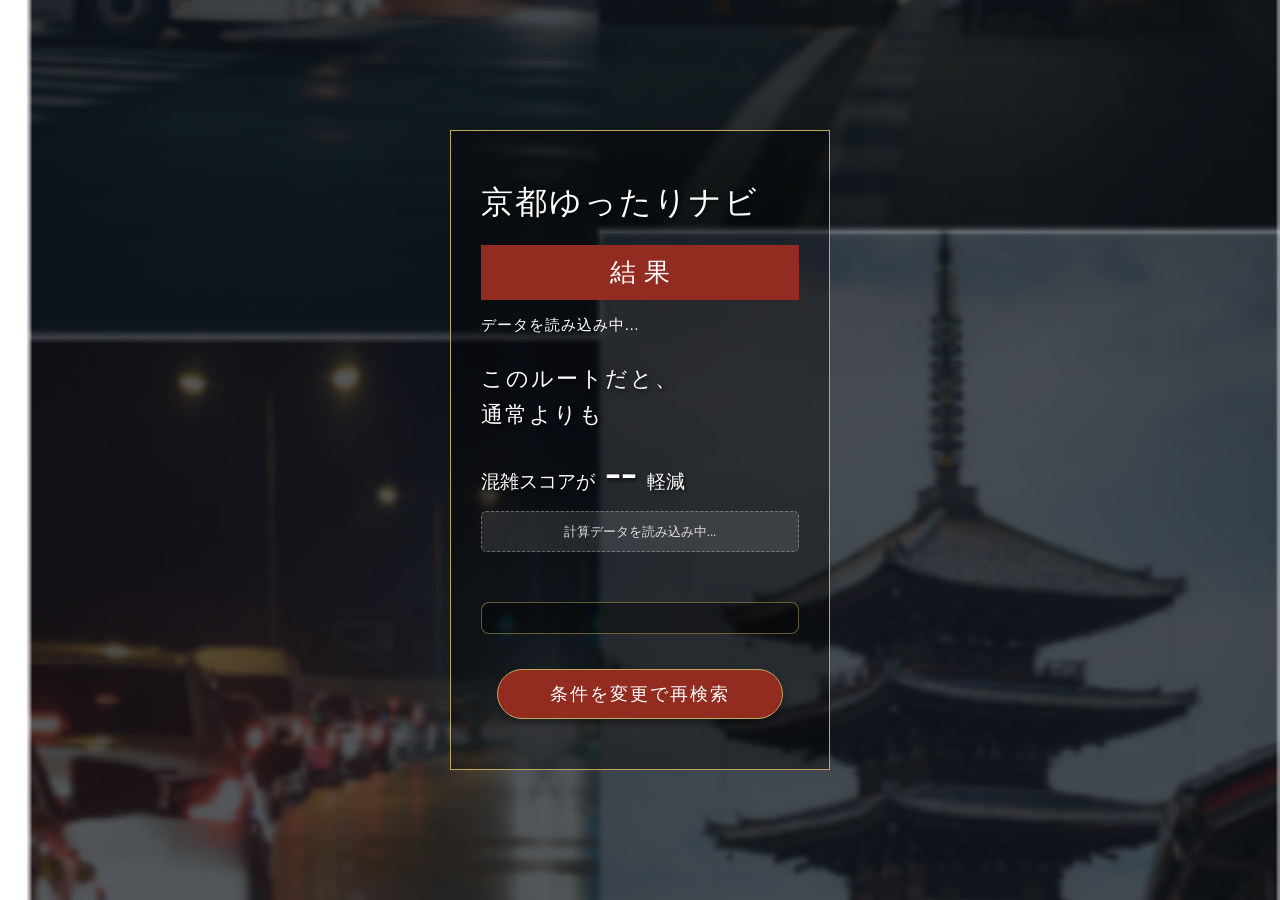
<file: ans_yuttarinavi.html>
<!DOCTYPE html>
<html lang="ja">
    <head>
        <meta charset="UTF-8">
        <meta name="viewport" content="width=device-width, initial-scale=1.0">
        <title>ゆったりナビ - 検索結果</title>
        <link rel="stylesheet" href="style/yuttarinavi.css">
        <link rel="stylesheet" href="style/ans_yuttarinavi.css">
    </head>
    <body>
        <div class="navi-wrapper">
            <div class="navi-container">
                <header class="navi-header result-header">
                    <h1>京都ゆったりナビ</h1>
                </header>
                <div class="result-title-box"><h2>結果</h2></div>
                <div class="result-conditions" id="display-conditions">データを読み込み中...</div>
                <div class="result-message">
                    <p>このルートだと、<br>通常よりも</p>
                    <div class="highlight-time" style="font-size: 1.2rem; margin-top: 15px;">
                        混雑スコアが <span class="circle-placeholder" id="total-diff" style="margin: 0 10px;">--</span> 軽減
                    </div>
                    <div id="score-details-area" class="score-details-box">
                        <span style="font-size: 0.8rem; color: #ddd;">計算データを読み込み中...</span>
                    </div>
                </div>
                <div class="route-output-area" id="route-output-area"></div>
                <div class="submit-wrapper">
                    <button type="button" class="btn-research" onclick="location.href='yuttarinavi.html'">条件を変更で再検索</button>
                </div>
            </div>
        </div>
        <script src="src/all_conditions_data.js"></script>
        <script src="src/app.js"></script>
    </body>
</html>
</file>
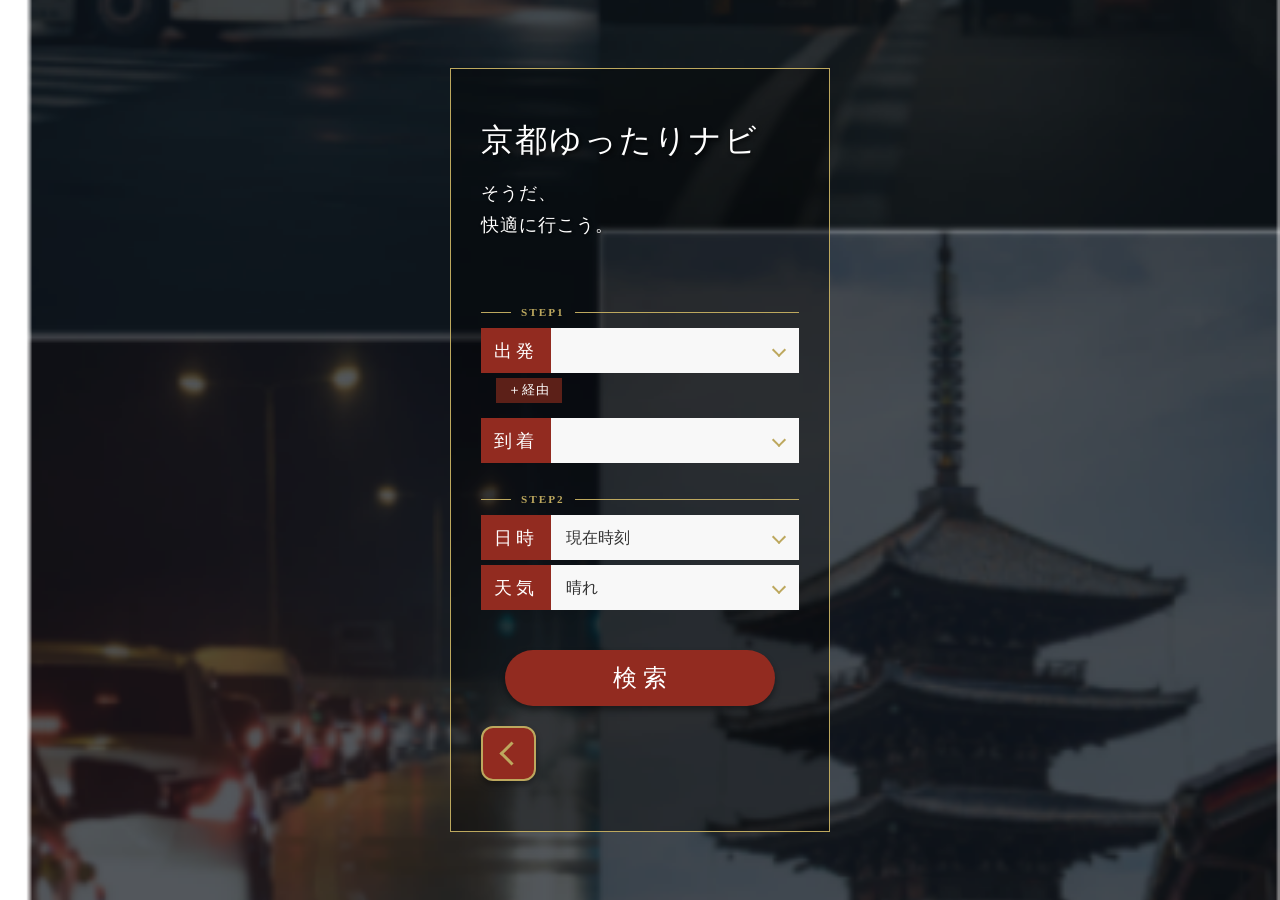
<file: yuttarinavi.html>
<!DOCTYPE html>
<html lang="ja">
    <head> <meta charset="UTF-8">
        <meta name="viewport" content="width=device-width, initial-scale=1.0">
        <title>ゆったりナビ</title>
        <link rel="stylesheet" href="style/yuttarinavi.css">
    </head>
    <body>
        <div class="navi-wrapper">
            <div class="navi-container">
                <header class="navi-header">
                    <h1>京都ゆったりナビ</h1>
                    <p class="subtitle">そうだ、<br>快適に行こう。</p>
                </header>

                <form class="navi-form" id="navi-form" action="ans_yuttarinavi.html" method="get" onsubmit="return validateForm()">
                    
                    <div class="section-divider"><span>STEP1</span></div>

                    <div class="form-group">
                        <label for="departure">出発</label>
                        <div class="select-wrapper">
                            <select id="departure" name="departure" class="location-select">
                                <option value=""></option>
                                <option value="京都駅">京都駅</option>
                                <option value="北野天満宮">北野天満宮</option>
                                <option value="哲学の道">哲学の道</option>
                                <option value="清水寺">清水寺</option>
                                <option value="錦市場">錦市場</option>
                                <option value="金閣寺">金閣寺</option>
                            </select>
                        </div>
                    </div>

                    <div class="via-wrapper">
                        <button type="button" class="btn-via" id="add-via-btn">＋経由</button>
                        <div id="via-container"></div>
                    </div>

                    <div class="form-group">
                        <label for="arrival">到着</label>
                        <div class="select-wrapper">
                            <select id="arrival" name="arrival" class="location-select">
                                <option value=""></option>
                                <option value="京都駅">京都駅</option>
                                <option value="北野天満宮">北野天満宮</option>
                                <option value="哲学の道">哲学の道</option>
                                <option value="清水寺">清水寺</option>
                                <option value="錦市場">錦市場</option>
                                <option value="金閣寺">金閣寺</option>
                            </select>
                        </div>
                    </div>

                    <div class="section-divider"><span>STEP2</span></div>

                    <div class="form-group">
                        <label for="datetime-mode">日時</label>
                        <div class="select-wrapper">
                            <select id="datetime-mode" name="datetime_mode">
                                <option value="now">現在時刻</option>
                                <option value="custom">詳細入力</option>
                            </select>
                        </div>
                    </div>
                    
                    <div id="custom-datetime-container" style="display: none; padding: 0 5%; margin-bottom: 15px;">
                        <input type="datetime-local" id="custom-datetime" name="custom_datetime" style="width: 100%; padding: 10px; font-size: 16px; box-sizing: border-box; border: 1px solid #ccc; border-radius: 4px; background-color: #fff;">
                    </div>

                    <div class="form-group">
                        <label for="weather">天気</label>
                        <div class="select-wrapper">
                            <select id="weather" name="weather">
                                <option value="晴れ">晴れ</option>
                                <option value="雨">雨</option>
                                <option value="大雨">大雨</option>
                            </select>
                        </div>
                    </div>

                    <div class="submit-wrapper">
                        <button type="submit" class="btn-submit" id="search-btn">検索</button>
                    </div>

                </form>

                <div class="back-btn-wrapper" style="margin-top: 20px;">
                    <a href="index.html" class="btn-back">
                        <span class="chevron-left"></span>
                    </a>
                </div>
            </div>
        </div>

        <script src="src/app.js"></script>
        <script>
            // 選択肢の重複防止や現在時刻取得の処理
            document.addEventListener('DOMContentLoaded', function() {
                const addViaBtn = document.getElementById('add-via-btn');
                const viaContainer = document.getElementById('via-container');
                
                // ここも新しい観光地名に修正
                const optionsHTML = `
                    <option value=""></option>
                    <option value="京都駅">京都駅</option>
                    <option value="北野天満宮">北野天満宮</option>
                    <option value="哲学の道">哲学の道</option>
                    <option value="清水寺">清水寺</option>
                    <option value="錦市場">錦市場</option>
                    <option value="金閣寺">金閣寺</option>
                `;

                addViaBtn.addEventListener('click', function() {
                    const div = document.createElement('div');
                    div.className = 'form-group';
                    div.style.marginTop = '10px';
                    
                    div.innerHTML = `
                        <label>経由</label>
                        <div class="select-wrapper">
                            <select name="via[]" class="location-select">
                                ${optionsHTML}
                            </select>
                        </div>
                    `;
                    
                    viaContainer.appendChild(div);
                    const newSelect = div.querySelector('select');
                    newSelect.addEventListener('change', updateOptions);
                    updateOptions();
                });

                function updateOptions() {
                    const selects = document.querySelectorAll('.location-select');
                    const selectedValues = Array.from(selects).map(s => s.value).filter(v => v !== ""); 
                    selects.forEach(select => {
                        const options = select.querySelectorAll('option');
                        options.forEach(option => {
                            if (option.value !== "") {
                                if (option.value !== select.value && selectedValues.includes(option.value)) {
                                    option.disabled = true;
                                } else {
                                    option.disabled = false;
                                }
                            }
                        });
                    });
                }

                const initialSelects = document.querySelectorAll('.location-select');
                initialSelects.forEach(select => {
                    select.addEventListener('change', updateOptions);
                });

                const datetimeMode = document.getElementById('datetime-mode');
                const customDatetimeContainer = document.getElementById('custom-datetime-container');
                const customDatetimeInput = document.getElementById('custom-datetime');

                function setCurrentTimeToInput() {
                    const now = new Date();
                    const year = now.getFullYear();
                    const month = String(now.getMonth() + 1).padStart(2, '0');
                    const day = String(now.getDate()).padStart(2, '0');
                    const hours = String(now.getHours()).padStart(2, '0');
                    const minutes = String(now.getMinutes()).padStart(2, '0');
                    customDatetimeInput.value = `${year}-${month}-${day}T${hours}:${minutes}`;
                }

                setCurrentTimeToInput();

                datetimeMode.addEventListener('change', function() {
                    if (this.value === 'custom') {
                        customDatetimeContainer.style.display = 'block';
                    } else {
                        customDatetimeContainer.style.display = 'none';
                        setCurrentTimeToInput();
                    }
                });
            });

            // 未入力チェック処理（新しい入力項目に対応）
            function validateForm() {
                const departure = document.getElementById("departure").value;
                const arrival = document.getElementById("arrival").value;
                const weather = document.getElementById("weather").value;
                const datetimeMode = document.getElementById("datetime-mode").value;

                // 出発・到着・天気が空の場合はブロック
                if (departure === "" || arrival === "" || weather === "") {
                    alert("出発・到着・天気を選択してください。");
                    return false;
                }

                // 日時が「詳細入力」になっている場合、日時が空ならブロック
                if (datetimeMode === "custom") {
                    const customDatetime = document.getElementById("custom-datetime").value;
                    if (customDatetime === "") {
                        alert("詳細な日時を入力してください。");
                        return false;
                    }
                }

                return true;
            }
        </script>
    </body>
</html>
</file>
<file: style/yuttarinavi.css>
/*body {
    background-image: url(../assets/img/ynavi背景.png);
}*/

@charset "UTF-8";

/* =======================================
   基本設定
======================================= */
body {
    margin: 0;
    padding: 0;
    font-family: "Yu Mincho", "游明朝", "MS Mincho", serif;
    background-image: url(../assets/img/ynavi背景.png);
    background-size: cover;
    background-position: center;
    background-attachment: fixed;
    color: #ffffff;
    /* 中央配置*/
    display: flex;
    justify-content: center;
    align-items: center;
    min-height: 100vh;
}

/* 画面全体の幅調整 */
.navi-wrapper {
    width: 100%;
    max-width: 420px;
    padding: 20px;
    box-sizing: border-box;
}

/* 金枠コンテナ*/
.navi-container {
    border: 1px solid #bda85e; 
    padding: 50px 30px;
    background-color: rgba(0, 0, 0, 0.4); 
    box-sizing: border-box;
}

/* 見出し・テキスト*/
.navi-header {
    margin-bottom: 40px;
}

.navi-header h1 {
    font-size: 2rem;
    margin: 0 0 15px 0;
    font-weight: normal;
    letter-spacing: 2px;
    text-shadow: 2px 2px 4px rgba(0,0,0,0.8);
}

.navi-header .subtitle {
    font-size: 1.1rem;
    line-height: 1.8;
    margin: 0;
    letter-spacing: 1px;
    text-shadow: 1px 1px 3px rgba(0,0,0,0.8);
}

/*フォームの区切り線（STEP1/STEP2）*/
.navi-form {
    display: flex;
    flex-direction: column;
}

.section-divider {
    display: flex;
    align-items: center;
    color: #bda85e; 
    font-size: 0.7rem;
    font-weight: bold;
    letter-spacing: 2px;
    margin: 25px 0 10px 0;
}

/* 左側の短い線 */
.section-divider::before {
    content: "";
    width: 30px;
    border-top: 1px solid #bda85e;
    margin-right: 10px;
}

/* 右側の長い線 */
.section-divider::after {
    content: "";
    flex-grow: 1; 
    border-top: 1px solid #bda85e;
    margin-left: 10px;
}

/* 入力項目（出発・到着など）*/
.form-group {
    display: flex;
    height: 45px;
    margin-bottom: 5px;
}

/* 左側のえんじ色ラベル */
.form-group label {
    background-color: #922b20; 
    color: #ffffff;
    width: 70px;
    display: flex;
    justify-content: center;
    align-items: center;
    font-size: 1.1rem;
    letter-spacing: 4px;
    flex-shrink: 0;
}

/* 右側のプルダウン部分 */
.select-wrapper {
    flex-grow: 1;
    position: relative;
}

/* プルダウン本体 */
.select-wrapper select {
    width: 100%;
    height: 100%;
    background-color: #f8f8f8;
    border: none;
    padding: 0 30px 0 15px;
    font-family: inherit;
    font-size: 1rem;
    color: #333;
    /* デフォルトの矢印を消す */
    appearance: none; 
    -webkit-appearance: none;
    cursor: pointer;
    box-sizing: border-box;
}

.select-wrapper select:focus {
    outline: 2px solid #bda85e;
}

/* 金色のくの字 */
.select-wrapper::after {
    content: "";
    position: absolute;
    right: 15px;
    top: 50%;
    transform: translateY(-60%) rotate(45deg);
    width: 8px;
    height: 8px;
    border-right: 2px solid #bda85e;
    border-bottom: 2px solid #bda85e;
    pointer-events: none; /* クリックを邪魔しないよう*/
}

/* ボタン類*/

/* ＋経由 ボタン */
.via-wrapper {
    margin-bottom: 15px;
    padding-left: 15px; 
}

.btn-via {
    background-color: #5c2018; 
    color: #ffffff;
    border: none;
    padding: 4px 12px;
    font-size: 0.8rem;
    font-family: inherit;
    cursor: pointer;
    letter-spacing: 1px;
}

/* 検索 ボタン */
.submit-wrapper {
    margin-top: 35px;
    display: flex;
    justify-content: center;
}

.btn-submit {
    background-color: #922b20; 
    color: #ffffff;
    border: none;
    border-radius: 30px; 
    padding: 12px 40px;
    font-size: 1.5rem;
    font-family: inherit;
    letter-spacing: 6px;
    text-indent: 6px; /* letter-spacingのズレを補正 */
    cursor: pointer;
    width: 85%;
    box-shadow: 0 4px 6px rgba(0, 0, 0, 0.4);
    transition: 0.3s;
}

.btn-submit:hover {
    background-color: #a63326;
    transform: translateY(-2px);
}





/* =======================================
   検索結果画面用 追加スタイル
======================================= */
/* 見出しの余白調整 */
.navi-header.result-header {
    margin-bottom: 20px;
}

/* 結果（赤い帯） */
.result-title-box {
    background-color: #922b20; /* えんじ色 */
    text-align: center;
    padding: 10px 0;
    margin-bottom: 15px;
}

.result-title-box h2 {
    margin: 0;
    color: #ffffff;
    font-size: 1.6rem;
    letter-spacing: 8px;
    font-weight: normal;
    text-indent: 8px; /* letter-spacingのズレ補正 */
}

/* 検索条件テキスト（〇月〇日...） */
.result-conditions {
    margin-bottom: 25px;
    font-size: 0.95rem;
    letter-spacing: 1px;
}

/* 読み取り専用の入力ボックス風装飾 */
.route-display {
    margin-bottom: 40px;
}

.form-group.read-only .input-display {
    flex-grow: 1;
    background-color: #f8f8f8;
    height: 100%;
    border: 1px solid rgba(189, 168, 94, 0.5); 
    box-sizing: border-box;
}

/* 快適になる時間（メッセージ部分） */
.result-message {
    margin-bottom: 50px;
}

.result-message p {
    margin: 0 0 5px 0;
    font-size: 1.4rem;
    line-height: 1.6;
    letter-spacing: 2px;
    text-shadow: 2px 2px 4px rgba(0, 0, 0, 0.8);
}

.highlight-time {
    display: flex;
    align-items: baseline; 
    margin-top: 10px;
    text-shadow: 2px 2px 4px rgba(0, 0, 0, 0.8);
}

.circle-placeholder {
    font-size: 3rem; 
    font-weight: normal;
    line-height: 1;
    margin-right: 15px;
    letter-spacing: 0;
}

.small-text {
    font-size: 1.2rem;
    letter-spacing: 2px;
}

/* 再検索ボタン */
.btn-research {
    background-color: #922b20;
    color: #ffffff;
    border: 1px solid #bda85e; 
    border-radius: 30px; 
    padding: 12px 20px;
    font-size: 1.1rem;
    font-family: inherit;
    letter-spacing: 2px;
    cursor: pointer;
    width: 90%;
    box-shadow: 0 4px 6px rgba(0, 0, 0, 0.4);
    transition: 0.3s;
}

.btn-research:hover {
    background-color: #a63326;
    transform: translateY(-2px);
}



/* =======================================
   「乗れるバス、何本後？」画面用 追加スタイル
======================================= */
/* タイトルの文字サイズと行間調整 */
.bus-wait-header h1 {
    font-size: 2.2rem;
    line-height: 1.4;
    margin-bottom: 30px;
}

/* フォーム項目の間隔を広めにとる */
.bus-wait-form .form-group {
    margin-bottom: 25px;
}

/* 検索ボタンの上の余白を広めにとる */
.bus-wait-form .submit-wrapper {
    margin-top: 40px;
}

/* 「乗車人数」など2行になるラベルの調整 */
.form-group label.label-multiline {
    flex-direction: column;
    font-size: 0.9rem; 
    letter-spacing: 2px;
    line-height: 1.2;
}


/* =======================================
   「乗れるバス、何本後？」検索結果画面用 追加スタイル
======================================= */
/* メインメッセージ */
.bus-result-message {
    margin-top: 25px;
    margin-bottom: 20px;
}

.bus-result-message p {
    margin: 0;
    font-size: 1.8rem;
    line-height: 1.5;
    letter-spacing: 2px;
    text-shadow: 2px 2px 4px rgba(0, 0, 0, 0.8);
}

/* 〇本後です の部分 */
.highlight-buses {
    display: flex;
    align-items: baseline;
    margin-top: 5px;
    text-shadow: 2px 2px 4px rgba(0, 0, 0, 0.8);
}

.highlight-buses .circle-placeholder {
    font-size: 3.5rem; /* 〇を大きく強調 */
    line-height: 1;
    font-weight: normal;
}

.highlight-buses .text-suffix {
    font-size: 1.8rem;
    letter-spacing: 2px;
}

/* 所要時間 */
.estimated-time {
    font-size: 0.85rem;
    letter-spacing: 1px;
    margin-bottom: 25px;
    text-shadow: 1px 1px 3px rgba(0, 0, 0, 0.8);
}

/* あなたのルート（区切り線の微調整） */
.route-divider {
    margin-bottom: 20px;
    font-size: 0.65rem;
}

.route-divider::before,
.route-divider::after {
    opacity: 0.7; /* 線を少し控えめにして文字を目立たせる */
}

/* 読み取り専用ボックスの中のテキスト配置 */
.form-group.read-only .input-display {
    display: flex;
    align-items: center;
    padding-left: 15px;
    color: #333;
    font-size: 1rem;
    letter-spacing: 1px;
}

/* 項目間の余白をフォーム画面に合わせる */
.bus-route-display .form-group {
    margin-bottom: 20px;
}

/* =======================================
   戻るボタン（左下）
======================================= */
/* ボタンをコンテナの左下に配置するためのラッパー */
.back-btn-wrapper {
    margin-top: 15px; /* 上の金枠コンテナとの隙間 */
    display: flex;
    justify-content: flex-start; /* 左寄せ */
}

/* ボタン本体の装飾 */
.btn-back {
    display: flex;
    justify-content: center;
    align-items: center;
    width: 55px;
    height: 55px;
    background-color: #922b20; /* えんじ色 */
    border: 2px solid #bda85e; /* 金色の枠線 */
    border-radius: 12px; /* 少し丸みを帯びた四角 */
    text-decoration: none;
    box-shadow: 0 4px 6px rgba(0, 0, 0, 0.4);
    transition: 0.3s;
    box-sizing: border-box;
}

/* ホバー時の動き */
.btn-back:hover {
    background-color: #a63326;
    transform: translateY(-2px);
}

/* 金色の「く」の字アイコン（CSSだけで描画） */
.btn-back .chevron-left {
    width: 14px;
    height: 14px;
    border-top: 3px solid #bda85e;
    border-left: 3px solid #bda85e;
    transform: rotate(-45deg); /* 四角の枠を傾けて「く」にする */
    margin-left: 6px; /* 視覚的にど真ん中に来るように微調整 */
}

/* 乗車人数の入力ボックスを他のプルダウンと同じサイズにする */
.select-wrapper input[type="number"] {
    width: 100%;
    height: 100%;
    background-color: #f8f8f8;
    border: none;
    padding: 0 15px; /* 右側の余白は「くの字」がない分、少し調整 */
    font-family: inherit;
    font-size: 1rem;
    color: #333;
    box-sizing: border-box;
    outline: none;
}

/* フォーカス時の枠線（他のプルダウンと合わせる） */
.select-wrapper input[type="number"]:focus {
    outline: 2px solid #bda85e;
}

/* 乗車人数の時だけ「金のくの字」を消すための専用クラス */
.select-wrapper.no-arrow::after {
    display: none;
}

/* (任意) 数字入力の横に出てくるスピンボタン（上下矢印）を消したい場合 */
.select-wrapper input[type="number"]::-webkit-inner-spin-button,
.select-wrapper input[type="number"]::-webkit-outer-spin-button {
    -webkit-appearance: none;
    margin: 0;
}

.route-output-area {
    margin: 30px 0;
    padding: 15px;
    background: rgba(0, 0, 0, 0.4);
    border: 1px solid rgba(189, 168, 94, 0.5);
    border-radius: 8px;
}
.route-node {
    display: flex;
    align-items: center;
    margin: 8px 0;
}
.node-type {
    padding: 3px 8px;
    border-radius: 4px;
    font-size: 0.85rem;
    font-weight: bold;
    margin-right: 15px;
    color: #ffffff;
    width: 60px;
    text-align: center;
    flex-shrink: 0;
}
/* 交通手段ごとの色分け */
.type-bus { background-color: #2E7D32; } /* 緑 */
.type-subway { background-color: #1565C0; } /* 青 */
.type-tourist { background-color: #C62828; } /* 赤 */
            
.node-name {
    font-size: 1.1rem;
    letter-spacing: 1px;
}
.route-arrow {
    margin-left: 35px;
    color: #bda85e;
    font-size: 1.2rem;
    line-height: 1;
    margin-bottom: 5px;
}
.route-stay {
    margin-left: 35px;
    font-size: 0.9rem;
    color: #cccccc;
    margin-bottom: 5px;
}
.diff-notice {
    font-size: 0.85rem;
    color: #f8db70;
    margin-left: 35px;
    margin-bottom: 15px;
    border-left: 2px solid #bda85e;
    padding-left: 10px;
}
.error-message {
    color: #ffcccc;
    text-align: center;
    margin: 20px 0;
}
            /* 計算式を表示するエリアのデザイン */
.score-details-box {
    margin-top: 15px;
    padding: 10px;
    background: rgba(255, 255, 255, 0.1);
    border: 1px dashed rgba(255, 255, 255, 0.3);
    border-radius: 5px;
    text-align: center;
}
</file>
<file: style/ans_yuttarinavi.css>
@charset "utf-8";

.route-output-area {
    margin: 30px 0;
    padding: 15px;
    background: rgba(0, 0, 0, 0.4);
    border: 1px solid rgba(189, 168, 94, 0.5);
    border-radius: 8px;
}
.route-node { display: flex; align-items: center; margin: 8px 0; }
.node-type {
    padding: 3px 8px; border-radius: 4px; font-size: 0.85rem; font-weight: bold;
    margin-right: 15px; color: #ffffff; width: 65px; text-align: center; flex-shrink: 0;
}
.type-bus { background-color: #2E7D32; }
.type-subway { background-color: #1565C0; }
.type-tourist { background-color: #C62828; }

.route-arrow { margin-left: 37px; color: #bda85e; font-size: 1.2rem; margin-bottom: 5px; }
.route-stay { margin-left: 37px; font-size: 0.9rem; color: #cccccc; margin-bottom: 5px; }

/* たたむ（details）の設定 */
.minor-nodes-wrapper {
    margin: 10px 0;
    border-left: 2px dashed rgba(189, 168, 94, 0.3);
    margin-left: 37px;
    padding-left: 10px;
}
details summary {
    cursor: pointer;
    font-size: 0.85rem;
    color: #bda85e;
    list-style: none; /* デフォルトの矢印を消す（一部ブラウザ） */
    outline: none;
    padding: 5px 0;
}
details summary::-webkit-details-marker { display: none; } /* Safari用矢印消し */
details summary::before {
    content: "▶ ";
    font-size: 0.7rem;
}
details[open] summary::before {
    content: "▼ ";
}

.diff-notice {
    font-size: 0.85rem; color: #f8db70; margin-left: 37px; margin-bottom: 15px;
    border-left: 2px solid #bda85e; padding-left: 10px;
}
.score-details-box {
    margin-top: 15px; padding: 10px; background: rgba(255, 255, 255, 0.1);
    border: 1px dashed rgba(255, 255, 255, 0.3); border-radius: 5px; text-align: center;
}
</file>
